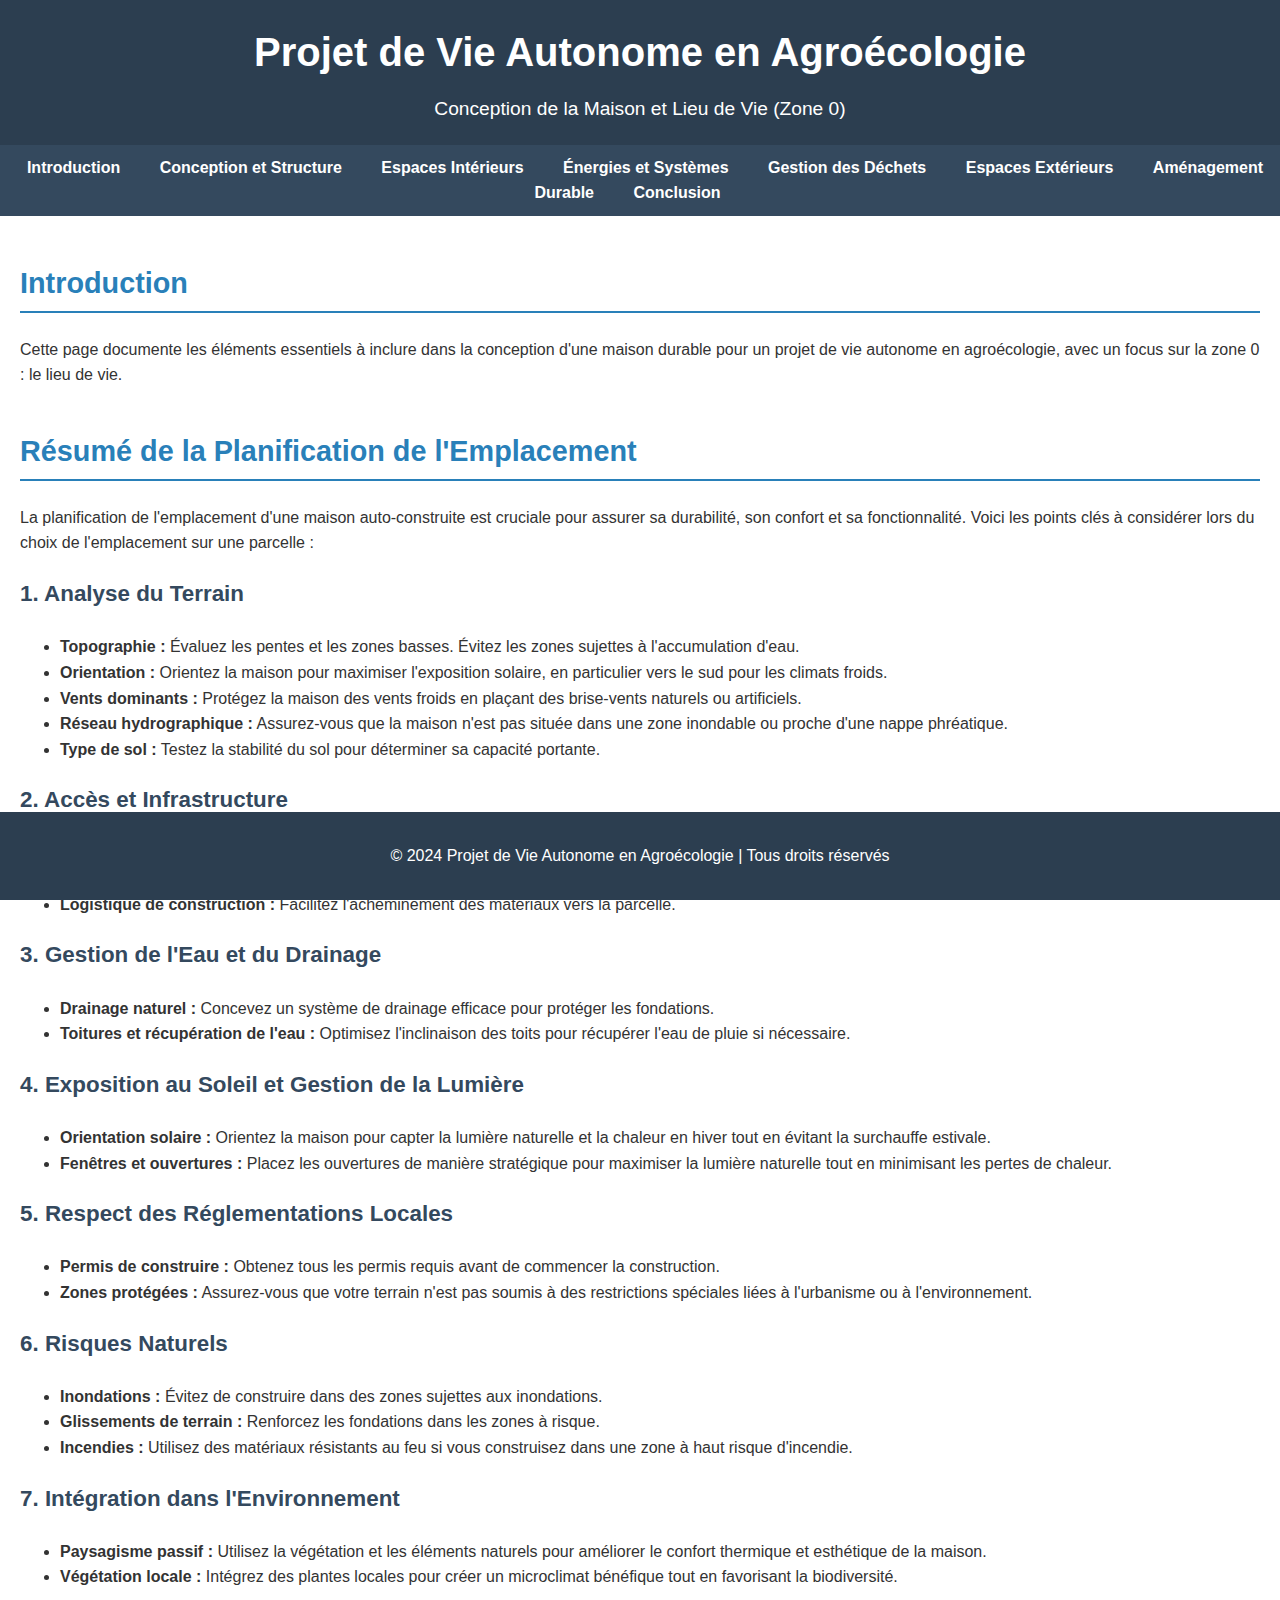
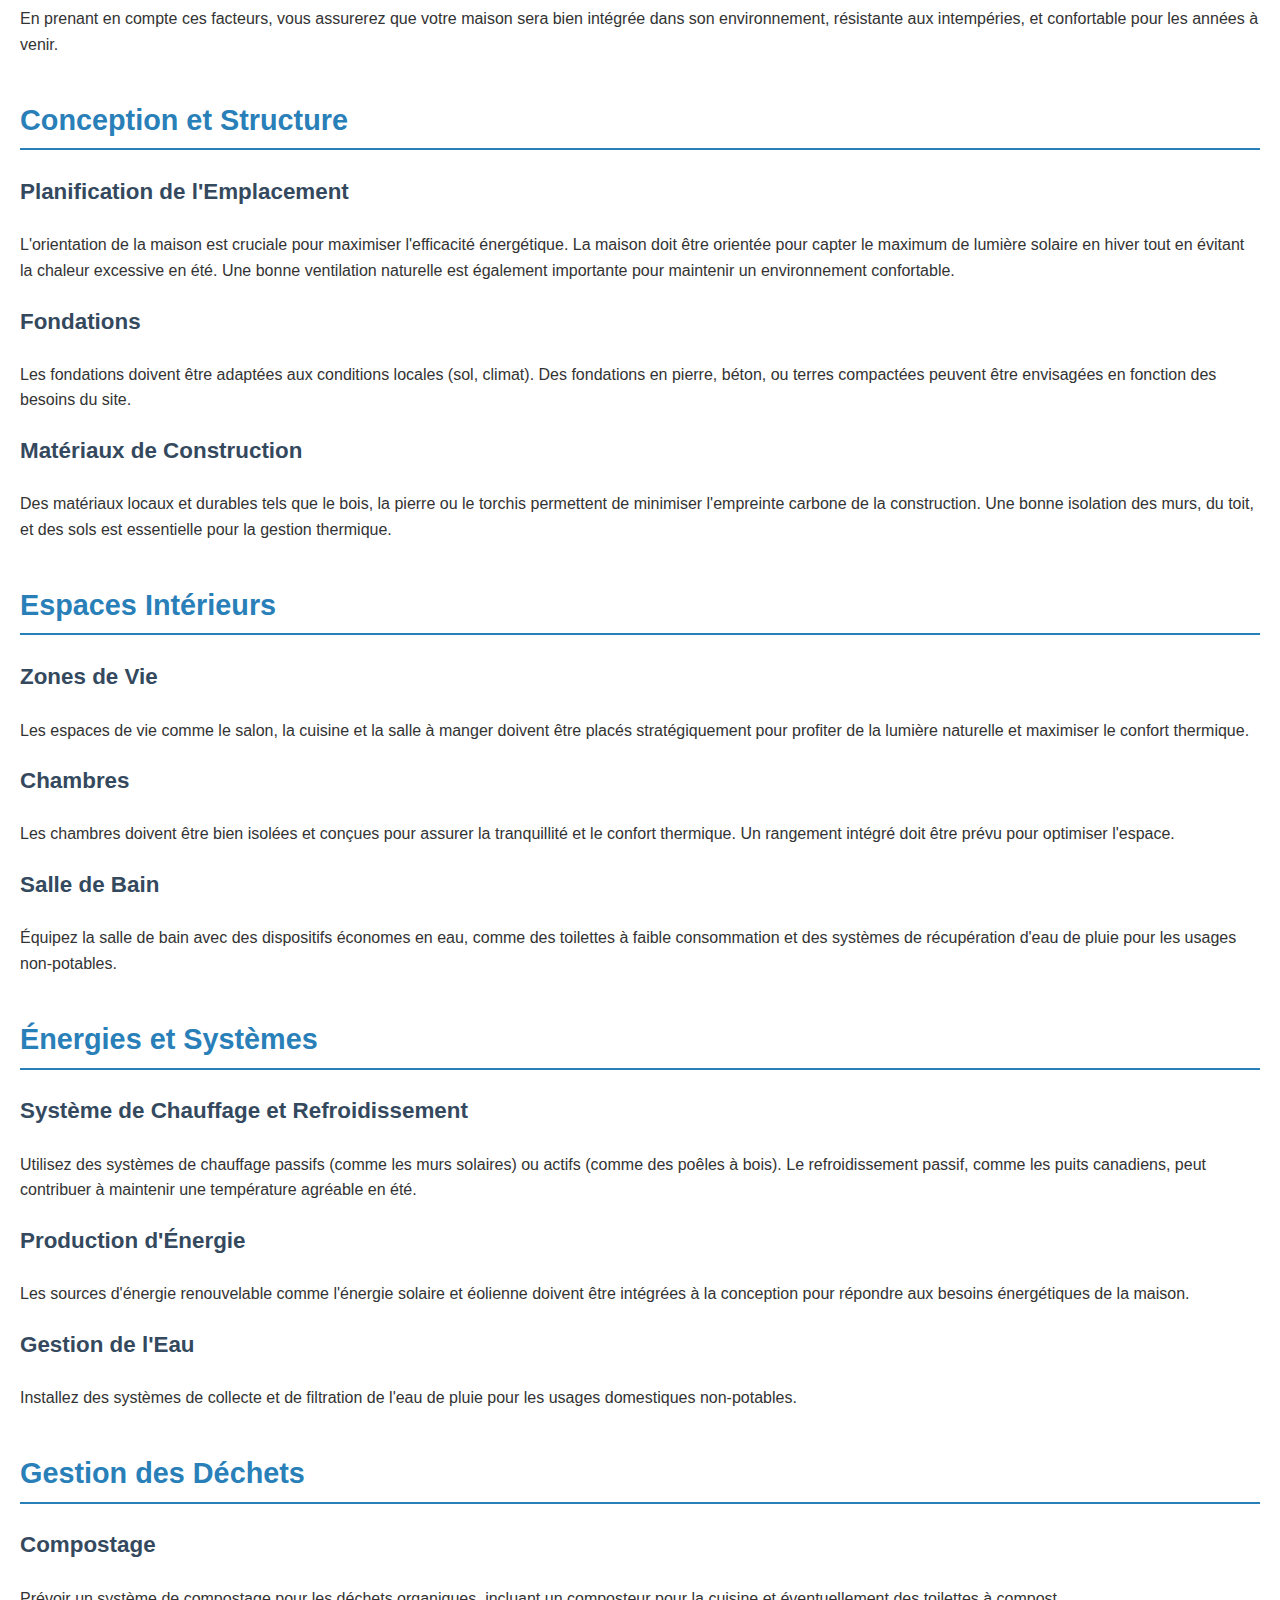
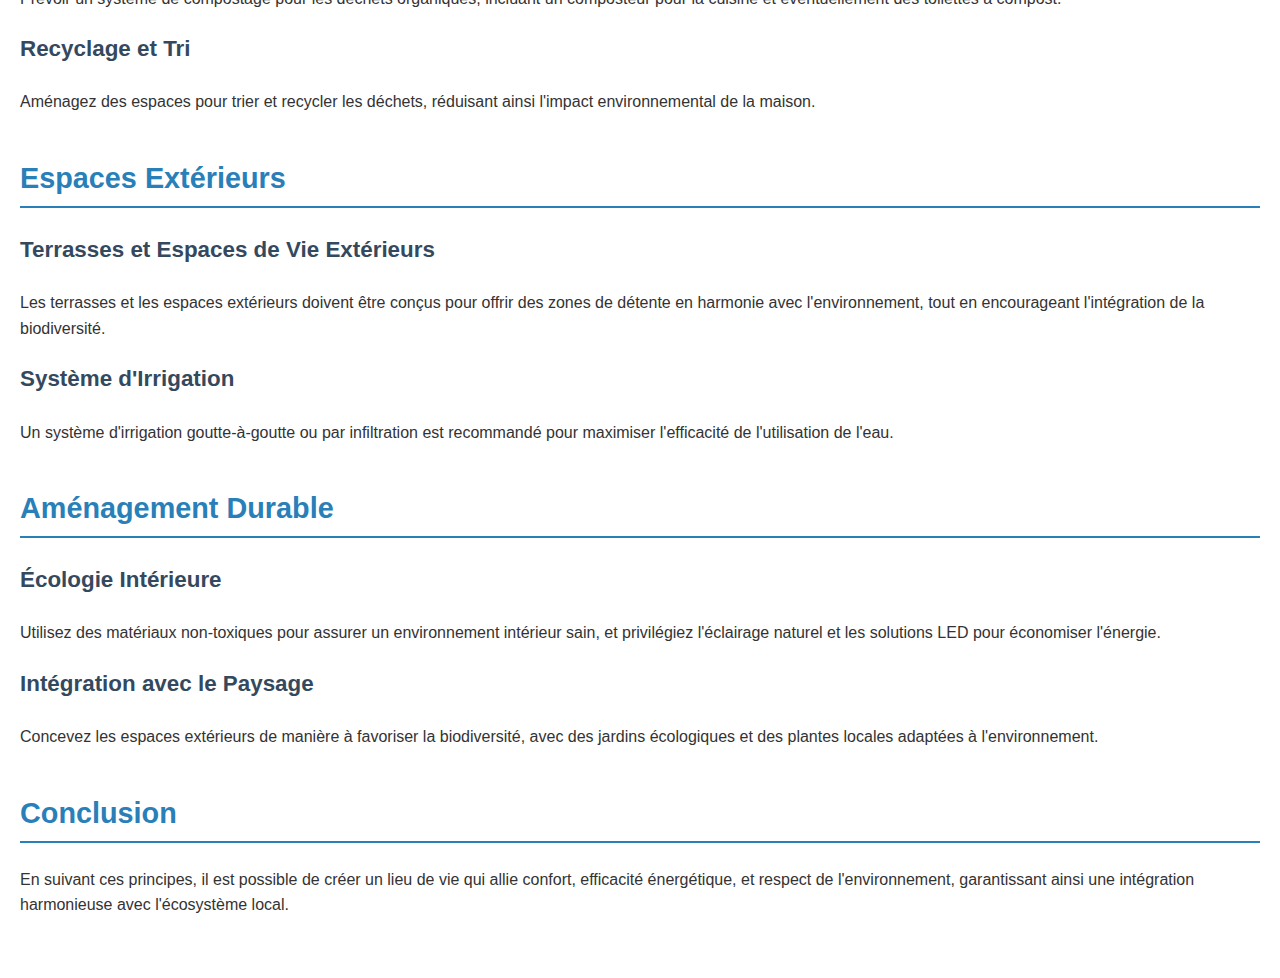
<file: Analyse du site/Zone0: maison/maison.html>
<!DOCTYPE html>
<html lang="fr">
<head>
    <meta charset="UTF-8">
    <meta name="viewport" content="width=device-width, initial-scale=1.0">
    <title>Projet de Vie Autonome en Agroécologie - Conception de la Maison</title>
    <link rel="stylesheet" href="styles.css">
</head>
<body>
    <header>
        <h1>Projet de Vie Autonome en Agroécologie</h1>
        <p>Conception de la Maison et Lieu de Vie (Zone 0)</p>
    </header>

    <nav>
        <ul>
            <li><a href="#introduction">Introduction</a></li>
            <li><a href="#conception-structure">Conception et Structure</a></li>
            <li><a href="#espaces-interieurs">Espaces Intérieurs</a></li>
            <li><a href="#energies-systemes">Énergies et Systèmes</a></li>
            <li><a href="#gestion-dechets">Gestion des Déchets</a></li>
            <li><a href="#espaces-exterieurs">Espaces Extérieurs</a></li>
            <li><a href="#amenagement-durable">Aménagement Durable</a></li>
            <li><a href="#conclusion">Conclusion</a></li>
        </ul>
    </nav>

    <main>
        <section id="introduction">
            <h2>Introduction</h2>
            <p>Cette page documente les éléments essentiels à inclure dans la conception d'une maison durable pour un projet de vie autonome en agroécologie, avec un focus sur la zone 0 : le lieu de vie.</p>
        </section>
        <section id="planification-emplacement">
            <h2>Résumé de la Planification de l'Emplacement</h2>
            
            <p>La planification de l'emplacement d'une maison auto-construite est cruciale pour assurer sa durabilité, son confort et sa fonctionnalité. Voici les points clés à considérer lors du choix de l'emplacement sur une parcelle :</p>
        
            <h3>1. Analyse du Terrain</h3>
            <ul>
                <li><strong>Topographie :</strong> Évaluez les pentes et les zones basses. Évitez les zones sujettes à l'accumulation d'eau.</li>
                <li><strong>Orientation :</strong> Orientez la maison pour maximiser l'exposition solaire, en particulier vers le sud pour les climats froids.</li>
                <li><strong>Vents dominants :</strong> Protégez la maison des vents froids en plaçant des brise-vents naturels ou artificiels.</li>
                <li><strong>Réseau hydrographique :</strong> Assurez-vous que la maison n'est pas située dans une zone inondable ou proche d'une nappe phréatique.</li>
                <li><strong>Type de sol :</strong> Testez la stabilité du sol pour déterminer sa capacité portante.</li>
            </ul>
        
            <h3>2. Accès et Infrastructure</h3>
            <ul>
                <li><strong>Accès routier :</strong> La maison doit être facilement accessible pour les résidents et les véhicules de construction.</li>
                <li><strong>Proximité des services publics :</strong> Assurez-vous que les connexions à l'eau, à l'électricité et aux égouts sont réalisables.</li>
                <li><strong>Logistique de construction :</strong> Facilitez l'acheminement des matériaux vers la parcelle.</li>
            </ul>
        
            <h3>3. Gestion de l'Eau et du Drainage</h3>
            <ul>
                <li><strong>Drainage naturel :</strong> Concevez un système de drainage efficace pour protéger les fondations.</li>
                <li><strong>Toitures et récupération de l'eau :</strong> Optimisez l'inclinaison des toits pour récupérer l'eau de pluie si nécessaire.</li>
            </ul>
        
            <h3>4. Exposition au Soleil et Gestion de la Lumière</h3>
            <ul>
                <li><strong>Orientation solaire :</strong> Orientez la maison pour capter la lumière naturelle et la chaleur en hiver tout en évitant la surchauffe estivale.</li>
                <li><strong>Fenêtres et ouvertures :</strong> Placez les ouvertures de manière stratégique pour maximiser la lumière naturelle tout en minimisant les pertes de chaleur.</li>
            </ul>
        
            <h3>5. Respect des Réglementations Locales</h3>
            <ul>
                <li><strong>Permis de construire :</strong> Obtenez tous les permis requis avant de commencer la construction.</li>
                <li><strong>Zones protégées :</strong> Assurez-vous que votre terrain n'est pas soumis à des restrictions spéciales liées à l'urbanisme ou à l'environnement.</li>
            </ul>
        
            <h3>6. Risques Naturels</h3>
            <ul>
                <li><strong>Inondations :</strong> Évitez de construire dans des zones sujettes aux inondations.</li>
                <li><strong>Glissements de terrain :</strong> Renforcez les fondations dans les zones à risque.</li>
                <li><strong>Incendies :</strong> Utilisez des matériaux résistants au feu si vous construisez dans une zone à haut risque d'incendie.</li>
            </ul>
        
            <h3>7. Intégration dans l'Environnement</h3>
            <ul>
                <li><strong>Paysagisme passif :</strong> Utilisez la végétation et les éléments naturels pour améliorer le confort thermique et esthétique de la maison.</li>
                <li><strong>Végétation locale :</strong> Intégrez des plantes locales pour créer un microclimat bénéfique tout en favorisant la biodiversité.</li>
            </ul>
        
            <p>En prenant en compte ces facteurs, vous assurerez que votre maison sera bien intégrée dans son environnement, résistante aux intempéries, et confortable pour les années à venir.</p>
        </section>
        
        <section id="conception-structure">
            <h2>Conception et Structure</h2>
            <h3>Planification de l'Emplacement</h3>
            <p>L'orientation de la maison est cruciale pour maximiser l'efficacité énergétique. La maison doit être orientée pour capter le maximum de lumière solaire en hiver tout en évitant la chaleur excessive en été. Une bonne ventilation naturelle est également importante pour maintenir un environnement confortable.</p>

            <h3>Fondations</h3>
            <p>Les fondations doivent être adaptées aux conditions locales (sol, climat). Des fondations en pierre, béton, ou terres compactées peuvent être envisagées en fonction des besoins du site.</p>

            <h3>Matériaux de Construction</h3>
            <p>Des matériaux locaux et durables tels que le bois, la pierre ou le torchis permettent de minimiser l'empreinte carbone de la construction. Une bonne isolation des murs, du toit, et des sols est essentielle pour la gestion thermique.</p>
        </section>

        <section id="espaces-interieurs">
            <h2>Espaces Intérieurs</h2>
            <h3>Zones de Vie</h3>
            <p>Les espaces de vie comme le salon, la cuisine et la salle à manger doivent être placés stratégiquement pour profiter de la lumière naturelle et maximiser le confort thermique.</p>

            <h3>Chambres</h3>
            <p>Les chambres doivent être bien isolées et conçues pour assurer la tranquillité et le confort thermique. Un rangement intégré doit être prévu pour optimiser l'espace.</p>

            <h3>Salle de Bain</h3>
            <p>Équipez la salle de bain avec des dispositifs économes en eau, comme des toilettes à faible consommation et des systèmes de récupération d'eau de pluie pour les usages non-potables.</p>
        </section>

        <section id="energies-systemes">
            <h2>Énergies et Systèmes</h2>
            <h3>Système de Chauffage et Refroidissement</h3>
            <p>Utilisez des systèmes de chauffage passifs (comme les murs solaires) ou actifs (comme des poêles à bois). Le refroidissement passif, comme les puits canadiens, peut contribuer à maintenir une température agréable en été.</p>

            <h3>Production d'Énergie</h3>
            <p>Les sources d'énergie renouvelable comme l'énergie solaire et éolienne doivent être intégrées à la conception pour répondre aux besoins énergétiques de la maison.</p>

            <h3>Gestion de l'Eau</h3>
            <p>Installez des systèmes de collecte et de filtration de l'eau de pluie pour les usages domestiques non-potables.</p>
        </section>

        <section id="gestion-dechets">
            <h2>Gestion des Déchets</h2>
            <h3>Compostage</h3>
            <p>Prévoir un système de compostage pour les déchets organiques, incluant un composteur pour la cuisine et éventuellement des toilettes à compost.</p>

            <h3>Recyclage et Tri</h3>
            <p>Aménagez des espaces pour trier et recycler les déchets, réduisant ainsi l'impact environnemental de la maison.</p>
        </section>

        <section id="espaces-exterieurs">
            <h2>Espaces Extérieurs</h2>
            <h3>Terrasses et Espaces de Vie Extérieurs</h3>
            <p>Les terrasses et les espaces extérieurs doivent être conçus pour offrir des zones de détente en harmonie avec l'environnement, tout en encourageant l'intégration de la biodiversité.</p>

            <h3>Système d'Irrigation</h3>
            <p>Un système d'irrigation goutte-à-goutte ou par infiltration est recommandé pour maximiser l'efficacité de l'utilisation de l'eau.</p>
        </section>

        <section id="amenagement-durable">
            <h2>Aménagement Durable</h2>
            <h3>Écologie Intérieure</h3>
            <p>Utilisez des matériaux non-toxiques pour assurer un environnement intérieur sain, et privilégiez l'éclairage naturel et les solutions LED pour économiser l'énergie.</p>

            <h3>Intégration avec le Paysage</h3>
            <p>Concevez les espaces extérieurs de manière à favoriser la biodiversité, avec des jardins écologiques et des plantes locales adaptées à l'environnement.</p>
        </section>

        <section id="conclusion">
            <h2>Conclusion</h2>
            <p>En suivant ces principes, il est possible de créer un lieu de vie qui allie confort, efficacité énergétique, et respect de l'environnement, garantissant ainsi une intégration harmonieuse avec l'écosystème local.</p>
        </section>
    </main>

    <footer>
        <p>&copy; 2024 Projet de Vie Autonome en Agroécologie | Tous droits réservés</p>
    </footer>
</body>
</html>
</file>
<file: Analyse du site/Zone0: maison/styles.css>
/* Style de base */
body {
    font-family: 'Arial', sans-serif;
    line-height: 1.6;
    margin: 0;
    padding: 0;
    background-color: #f4f4f4;
    color: #333;
}

/* Style pour l'en-tête */
header {
    background-color: #2c3e50;
    color: #fff;
    padding: 20px 0;
    text-align: center;
}

header h1 {
    margin: 0;
    font-size: 2.5em;
}

header p {
    margin: 10px 0 0;
    font-size: 1.2em;
}

/* Style pour le menu de navigation */
nav {
    background-color: #34495e;
    padding: 10px 0;
    text-align: center;
}

nav ul {
    list-style: none;
    padding: 0;
    margin: 0;
}

nav ul li {
    display: inline;
    margin-right: 15px;
}

nav ul li a {
    color: white;
    text-decoration: none;
    font-weight: bold;
    padding: 10px;
}

nav ul li a:hover {
    background-color: #2980b9;
    border-radius: 5px;
}

/* Style des sections */
main {
    padding: 20px;
    background-color: #fff;
}

section {
    margin-bottom: 40px;
}

section h2 {
    color: #2980b9;
    font-size: 1.8em;
    border-bottom: 2px solid #2980b9;
    padding-bottom: 5px;
}

section h3 {
    color: #34495e;
    font-size: 1.4em;
    margin-top: 20px;
}

/* Style pour le pied de page */
footer {
    background-color: #2c3e50;
    color: white;
    text-align: center;
    padding: 15px 0;
    position: fixed;
    width: 100%;
    bottom: 0;
}
#planification-content {
    display: none;
    overflow: hidden;
    transition: max-height 0.5s ease-out;
    max-height: 0;
}

#planification-content.show {
    display: block;
    max-height: 500px; /* Ajustez selon la hauteur de votre contenu */
}
</file>
